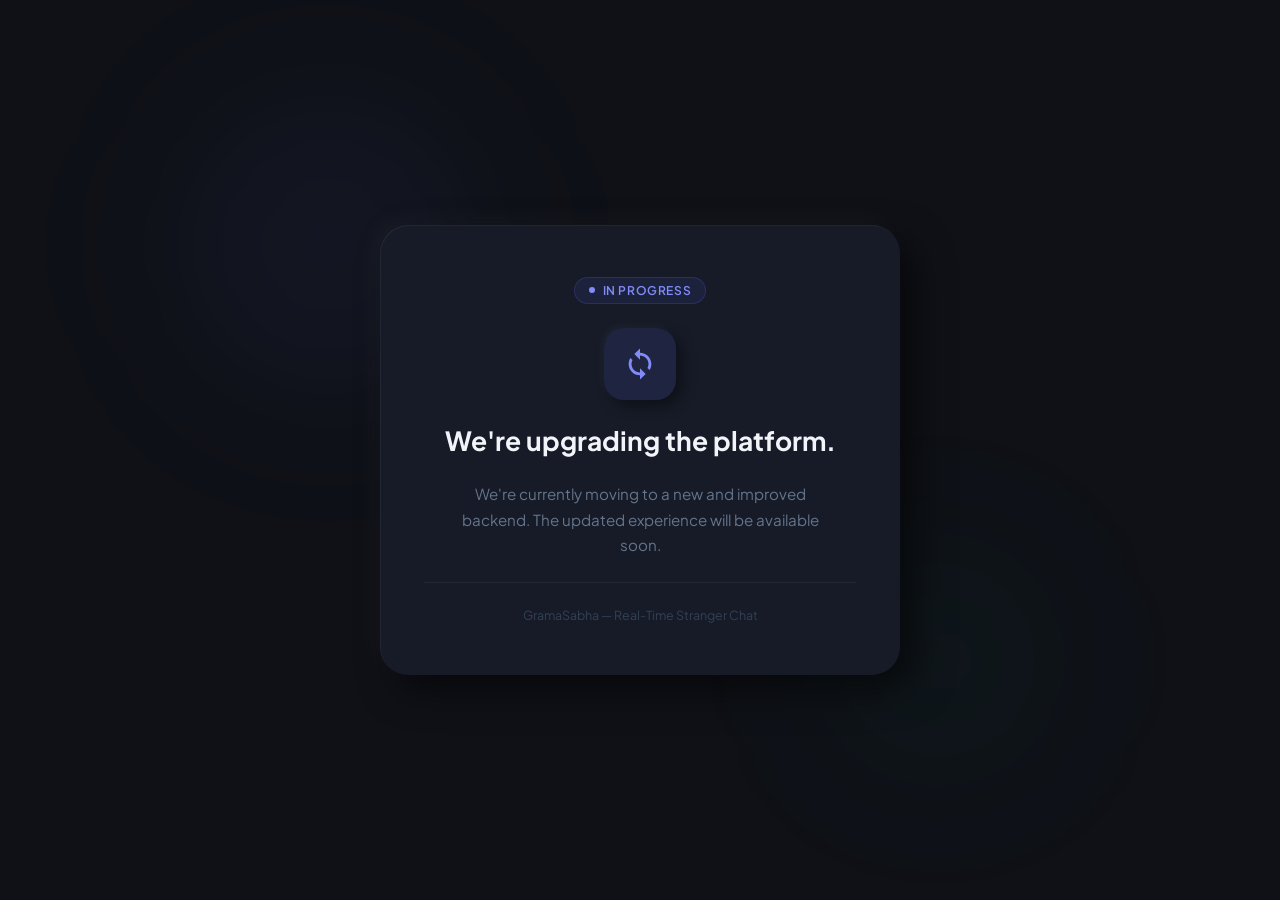
<file: app/templates/error_pages/upgrading.html>
<!DOCTYPE html>
<html lang="en">

<head>
    <meta charset="UTF-8">
    <meta name="viewport" content="width=device-width, initial-scale=1.0">
    <title>GramaSabha | Upgrading</title>
    <link rel="preconnect" href="https://fonts.googleapis.com">
    <link href="https://fonts.googleapis.com/css2?family=Plus+Jakarta+Sans:wght@400;500;600;700&display=swap" rel="stylesheet">
    <style>
        *, *::before, *::after { box-sizing: border-box; margin: 0; padding: 0; }

        body {
            font-family: 'Plus Jakarta Sans', sans-serif;
            background: #0f1117;
            color: #e2e8f0;
            min-height: 100vh;
            display: flex;
            align-items: center;
            justify-content: center;
            overflow: hidden;
        }

        /* Ambient glow orbs */
        .glow-orb {
            position: fixed;
            border-radius: 50%;
            filter: blur(80px);
            z-index: 0;
            pointer-events: none;
        }
        .glow-orb-1 {
            width: 400px; height: 400px;
            background: radial-gradient(circle, rgba(99, 102, 241, 0.1), transparent 70%);
            top: 5%; left: 10%;
        }
        .glow-orb-2 {
            width: 300px; height: 300px;
            background: radial-gradient(circle, rgba(16, 185, 129, 0.08), transparent 70%);
            bottom: 10%; right: 15%;
        }

        .card {
            position: relative;
            z-index: 1;
            width: 100%;
            max-width: 520px;
            background: #161b27;
            border-radius: 28px;
            padding: 52px 44px;
            box-shadow:
                16px 16px 36px rgba(0, 0, 0, 0.5),
                -8px -8px 24px rgba(255, 255, 255, 0.03),
                inset 1px 1px 1px rgba(255, 255, 255, 0.06);
            display: flex;
            flex-direction: column;
            align-items: center;
            gap: 24px;
            text-align: center;
            animation: popIn 0.4s cubic-bezier(0.16, 1, 0.3, 1) forwards;
        }

        @keyframes popIn {
            from { opacity: 0; transform: translateY(16px) scale(0.97); }
            to   { opacity: 1; transform: translateY(0) scale(1); }
        }

        /* Animated spinner icon */
        .icon-wrap {
            width: 72px;
            height: 72px;
            border-radius: 20px;
            background: rgba(99, 102, 241, 0.12);
            display: flex;
            align-items: center;
            justify-content: center;
            box-shadow:
                6px 6px 14px rgba(0, 0, 0, 0.4),
                -3px -3px 8px rgba(255, 255, 255, 0.04);
        }

        .icon-wrap svg {
            animation: spin 2.4s linear infinite;
            color: #818cf8;
        }

        @keyframes spin {
            from { transform: rotate(0deg); }
            to   { transform: rotate(360deg); }
        }

        .badge {
            display: inline-flex;
            align-items: center;
            gap: 8px;
            background: rgba(99, 102, 241, 0.1);
            border: 1px solid rgba(99, 102, 241, 0.2);
            border-radius: 100px;
            padding: 5px 14px;
            font-size: 0.75rem;
            font-weight: 600;
            color: #818cf8;
            letter-spacing: 0.05em;
            text-transform: uppercase;
        }

        .badge-dot {
            width: 6px;
            height: 6px;
            border-radius: 50%;
            background: #818cf8;
            animation: pulse 1.6s ease-in-out infinite;
        }

        @keyframes pulse {
            0%, 100% { opacity: 1; transform: scale(1); }
            50%       { opacity: 0.4; transform: scale(1.4); }
        }

        h1 {
            font-size: 1.65rem;
            font-weight: 700;
            color: #f1f5f9;
            line-height: 1.25;
        }

        p {
            font-size: 0.95rem;
            color: #64748b;
            line-height: 1.7;
            max-width: 360px;
        }

        .divider {
            width: 100%;
            height: 1px;
            background: rgba(255, 255, 255, 0.05);
        }

        .footer {
            font-size: 0.78rem;
            color: #334155;
        }
    </style>
</head>

<body>
    <div class="glow-orb glow-orb-1"></div>
    <div class="glow-orb glow-orb-2"></div>

    <div class="card">
        <!-- Status badge -->
        <div class="badge">
            <span class="badge-dot"></span>
            In Progress
        </div>

        <!-- Spinning upgrade icon -->
        <div class="icon-wrap">
            <svg xmlns="http://www.w3.org/2000/svg" width="34" height="34" fill="currentColor" viewBox="0 0 24 24">
                <path d="M12 4V1L8 5l4 4V6c3.31 0 6 2.69 6 6 0 1.01-.25 1.97-.7 2.8l1.46 1.46C19.54 15.03 20 13.57 20 12c0-4.42-3.58-8-8-8zm0 14c-3.31 0-6-2.69-6-6 0-1.01.25-1.97.7-2.8L5.24 7.74C4.46 8.97 4 10.43 4 12c0 4.42 3.58 8 8 8v3l4-4-4-4v3z"/>
            </svg>
        </div>

        <!-- Heading & message -->
        <h1>We're upgrading the platform.</h1>
        <p>We're currently moving to a new and improved backend. The updated experience will be available soon.</p>

        <div class="divider"></div>

        <span class="footer">GramaSabha &mdash; Real-Time Stranger Chat</span>
    </div>
</body>

</html>
</file>
